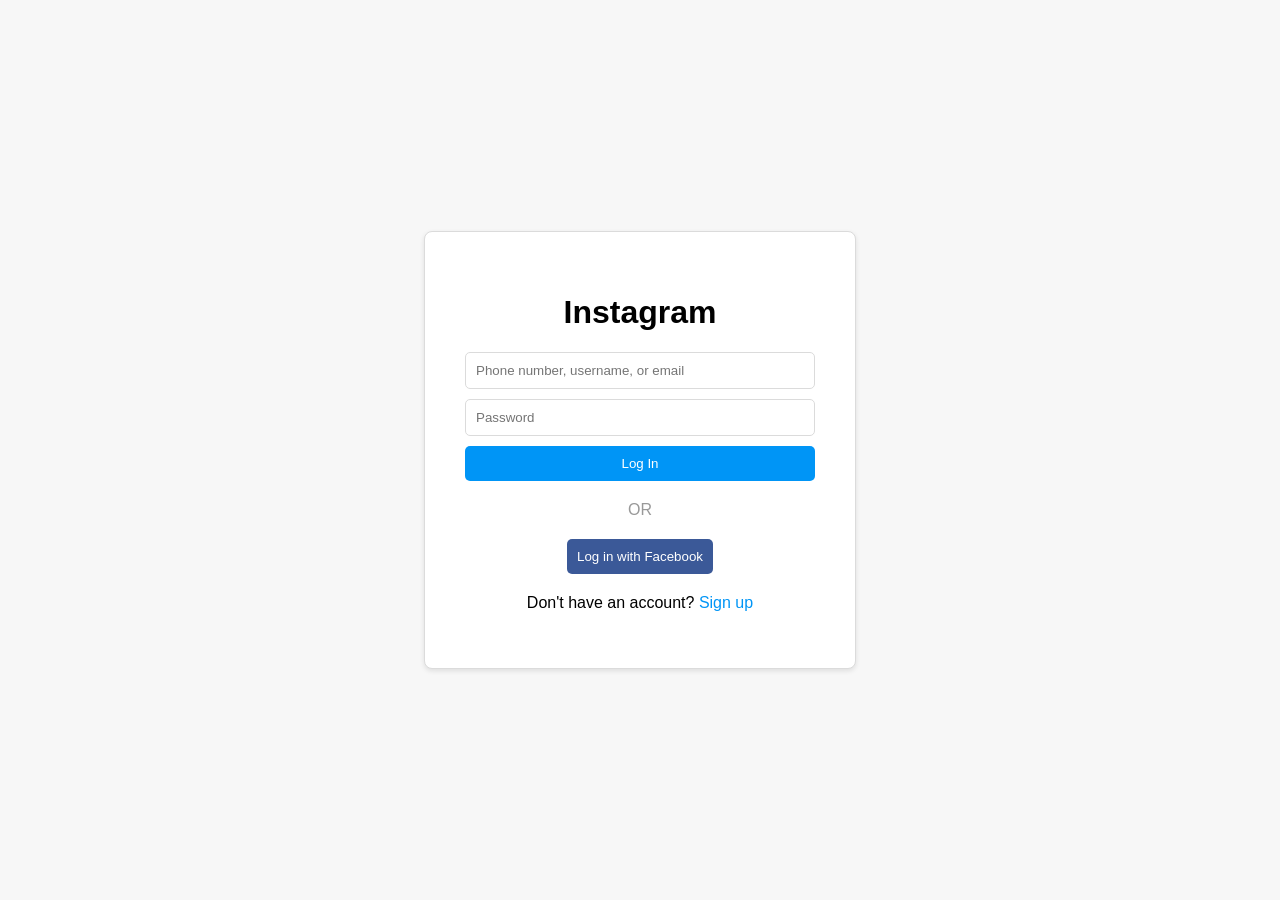
<file: index.html>
<!DOCTYPE html>
<html lang="en">
<head>
    <meta charset="UTF-8">
    <meta name="viewport" content="width=device-width, initial-scale=1.0">
    <link rel="stylesheet" href="style.css">
    <title>Instagram Login</title>
</head>
<body>
    <div class="container">
        <div class="logo">
            <h1>Instagram</h1>
        </div>
        <form class="login-form">
            <input type="text" placeholder="Phone number, username, or email" required id="username">
            <input type="password" placeholder="Password" required id="password">



            <button type="button" id="login">Log In</button>
        </form>
        <div class="separator">OR</div>
        <div class="social-login">
            <button class="facebook-login">Log in with Facebook</button>
        </div>
        <h1 id="errore"></h1>
        <div class="signup">
            <p>Don't have an account? <a href="#">Sign up</a></p>
        </div>
    </div>
    <script src="main.js"></script>
</body>
</html>
</file>
<file: style.css>
body {
    font-family: Arial, sans-serif;
    background-color: #f7f7f7;
    display: flex;
    justify-content: center;
    align-items: center;
    height: 100vh;
    margin: 0;
}

.container {
    background-color: white;
    border: 1px solid #dbdbdb;
    border-radius: 8px;
    padding: 40px;
    width: 350px;
    box-shadow: 0 2px 5px rgba(0, 0, 0, 0.1);
}

.logo {
    text-align: center;
    margin-bottom: 20px;
}

.login-form {
    display: flex;
    flex-direction: column;
}

.login-form input {
    margin-bottom: 10px;
    padding: 10px;
    border: 1px solid #dbdbdb;
    border-radius: 5px;
}

.login-form button {
    padding: 10px;
    background-color: #0095f6;
    border: none;
    color: white;
    border-radius: 5px;
    cursor: pointer;
}

.separator {
    text-align: center;
    margin: 20px 0;
    color: #999;
}

.social-login {
    text-align: center;
}

.facebook-login {
    padding: 10px;
    background-color: #3b5998;
    border: none;
    color: white;
    border-radius: 5px;
    cursor: pointer;
}

.signup {
    text-align: center;
    margin-top: 20px;
}

.signup a {
    color: #0095f6;
    text-decoration: none;
}

#errore{
    color: red;
    font-size: small;
}
</file>
